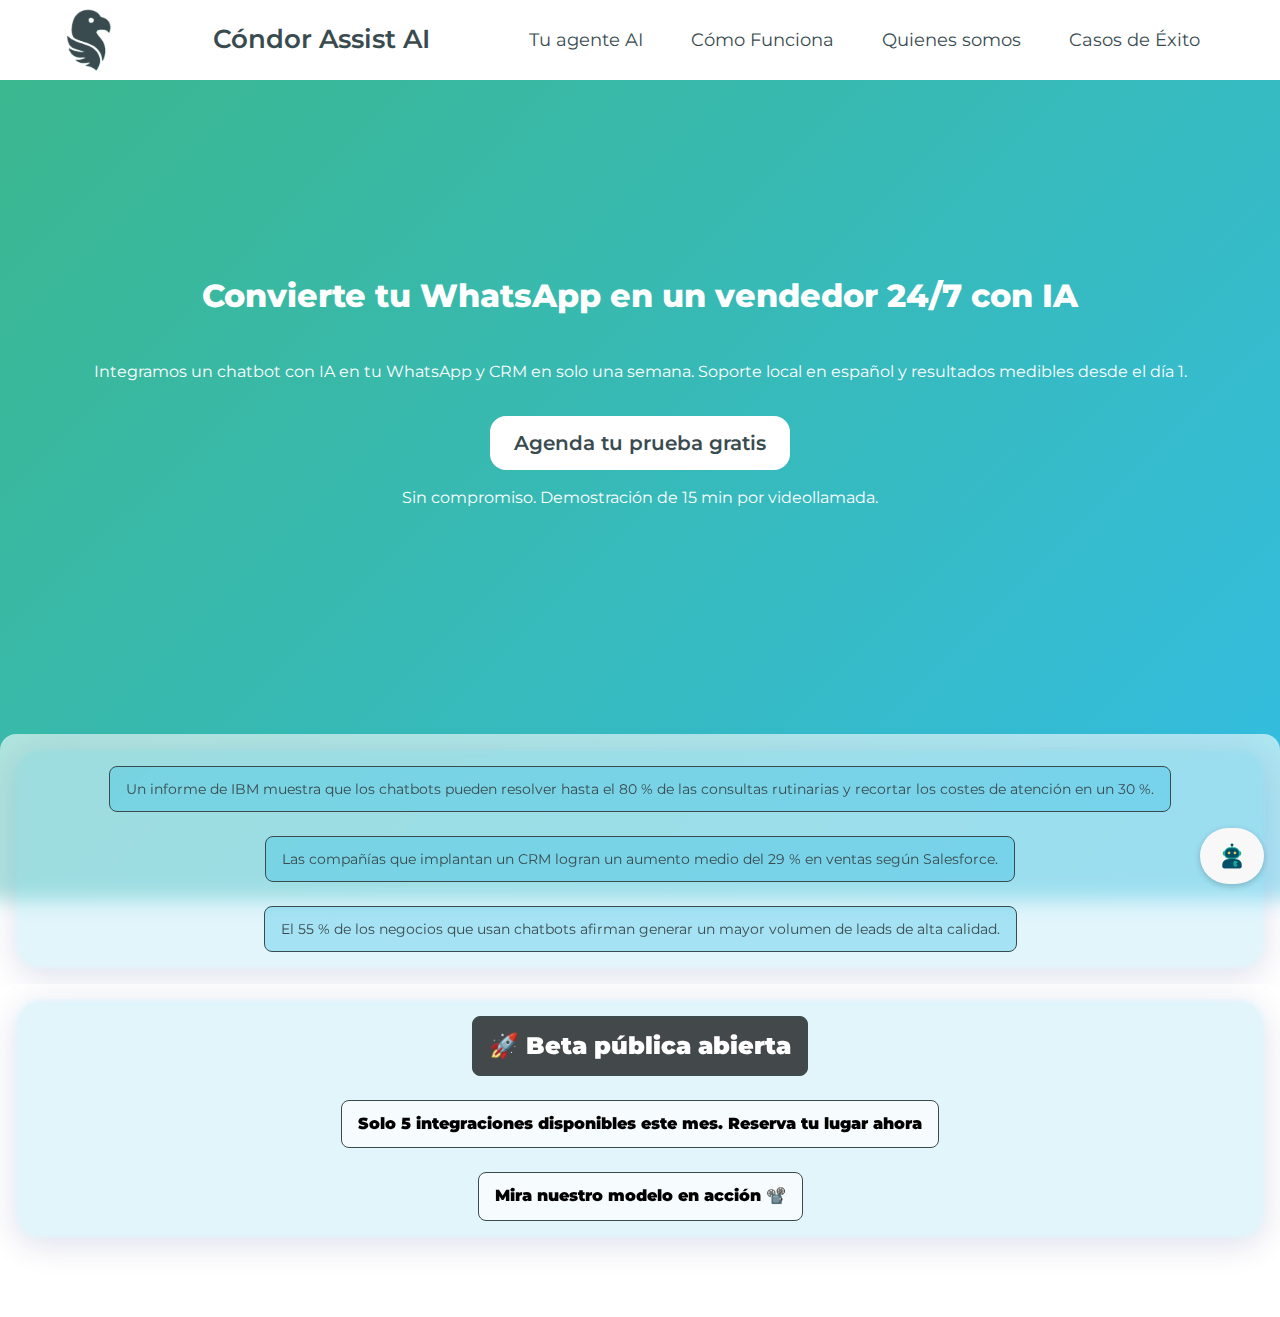
<file: index.html>
<!DOCTYPE html>
<html lang="es">
  <head>
    <meta charset="UTF-8" />
    <meta name="viewport" content="width=device-width, initial-scale=1.0" />
    <meta name="description" content="Condor Assist AI - Inicio" />
    <title>Condor Assist AI</title>
    <link rel="icon" href="imagenes/Logo.png" type="image/png" />
    <link rel="stylesheet" href="css/styles_index.css" />
  </head>
  <body>
    <header>
      <nav class="navbar">
        <div class="navbar__container">
          <!-- Logo y nombre -->
          <a href="index.html" class="navbar__brand">
            <img src="imagenes/Logo.png" alt="Condor Assist AI Logo" class="navbar__logo" />
          </a>
          <a href="index.html" class="navbar__title">Cóndor Assist AI</a>
          <!-- Enlaces de navegación -->
          <ul class="navbar__links">
            <li>
              <button class="btn--agent" onclick="location.href='agent.html'">
                Tu agente AI
              </button>
            </li>
            <li>
              <button class="btn--como" onclick="location.href='index.html#como'">
                Cómo Funciona
              </button>
            </li>
            <li>
              <button class="btn--nosotros" onclick="location.href='index.html#nosotros'">
                Quienes somos
              </button>
            </li>
            <li>
              <button class="btn--inicio" onclick="location.href='index.html#inicio'">
                Casos de Éxito
              </button>
            </li>
          </ul>
        </div>
      </nav>
    </header>

    <main>
      <section class="hero">
        <h1>Convierte tu WhatsApp en un vendedor 24/7 con IA</h1>
        <p>Integramos un chatbot con IA en tu WhatsApp y CRM en solo una semana. Soporte local en español y resultados medibles desde el día 1.</p>
        <a
          id="cta"
          href="https://wa.me/593XXXXXXXXX?text=Hola%20Quiero%20una%20prueba%20gratis"
          target="_blank"
          class="btn--primary"
        >
          Agenda tu prueba gratis
        </a>
        <p>Sin compromiso. Demostración de 15 min por videollamada.</p>
      </section>

    <section class="info-blocks">
      <div class="info-blocks__containegr">
        <!-- Bloque Izquierdo -->
        <div class="info-block--left">
          <div class="info-block__item">
            <a href="https://www.nexgencloud.com/blog/case-studies/how-ai-and-rag-chatbots-cut-customer-service-costs-by-millions?utm_source=chatgpt.com" class="btn btn--info">Un informe de IBM muestra que los chatbots pueden resolver hasta el 80 % de las consultas rutinarias y recortar los costes de atención en un 30 %.</a>
          </div>
          <div class="info-block__item">
            <a href="https://www.kixie.com/sales-blog/22-eye-opening-crm-stats-you-should-know-for-2024/" class="btn btn--info">Las compañías que implantan un CRM logran un aumento medio del 29 % en ventas según Salesforce.</a>
          </div>
          <div class="info-block__item">
            <a href="https://trengo.com/es/blog/estadisticas-de-whatsapp-business" class="btn btn--info">El 55 % de los negocios que usan chatbots afirman generar un mayor volumen de leads de alta calidad.</a>
          </div>
        </div>
        <!-- Bloque Derecho -->
        <div class="info-block--right">
          <div class="info-block__item">
            <a class="btn btn--infov2">🚀 Beta pública abierta</a>
          </div>
          <div class="info-block__item">
            <a href="https://wa.me/593XXXXXXXXX?text=Hola%20Quiero%20una%20prueba%20gratis" class="btn btn--infov3">Solo 5 integraciones disponibles este mes. Reserva tu lugar ahora</a>
          </div>
          <div class="info-block__item">
            <a href="agent.html" class="btn btn--infov3">Mira nuestro modelo en acción 📽️</a>
          </div>
        </div>
      </div>
    </section>

    <!-- Botón flotante de WhatsApp -->
    <a
      href="https://wa.me/593XXXXXXXXX?text=Hola%20Quiero%20una%20prueba%20gratis"
      target="_blank"
      class="whatsapp-float"
      aria-label="Chat WhatsApp"
    >
      <img src="imagenes/Agente.png" alt="Icono WhatsApp" class="navbar__whats" />
    </a>

    <script src="js/script.js"></script>
  </body>
</html>
</file>
<file: css/styles_index.css>
@import url('https://fonts.googleapis.com/css2?family=Montserrat:wght@400;600;800&display=swap');

*,
*::before,
*::after {
  box-sizing: border-box;
  margin: 0;
  padding: 0;
}

:root {
  --nav-bg: #ffffff;
  --nav-border: #ffffff;
  --nav-height: 80px;
  --nav-padding: 0 4rem;
  --color-text: #394b4f;
  --color-primary: #fff;
  --color-primary-hover: #97e6cc;
  --font-base: 'Montserrat', sans-serif;
}

/* Fondo global de la página */
body {
  font-family: var(--font-base);
  line-height: 1.5;
  background: linear-gradient(135deg, #3bb78b, #33bde4);
  background-attachment: fixed;
  min-height: 100vh;
  padding-top: var(--nav-height); /* Ajuste para que el contenido no quede oculto debajo de la navbar */
}

/* Navbar */
.navbar {
  position: fixed;
  top: 0;
  left: 0;
  width: 100%;
  height: var(--nav-height);
  background-color: var(--nav-bg);
  border-bottom: 1px solid var(--nav-border);
  z-index: 100;
  margin-bottom: 0;
  /* Fallback para navegadores antiguos */
  position: -webkit-fixed;
}

.navbar__container {
  max-width: 1400px;
  height: 100%;
  margin: 0 auto;
  padding: var(--nav-padding);
  display: flex;
  justify-content: space-between;
  align-items: center;
}

.navbar__brand {
  display: flex;
  align-items: center;
  text-decoration: none;
}

.navbar__logo {
  width: 50px;
  height: auto;
  margin-right: 0.5rem;
  transition: transform 0.2s ease;
}

.navbar__logo:hover {
  transform: scale(1.1);
}

.navbar__title {
  display: inline-block;
  font-family: 'Montserrat', sans-serif;
  font-size: 1.6rem;
  color: var(--color-text);
  font-weight: 600;
  text-decoration: none;
  margin-left: 0.5rem;
  cursor: pointer;
  transition: transform 0.2s ease;
}

.navbar__title:hover {
  transform: scale(1.1);
}

.navbar__links {
  display: flex;
  gap: 1rem;
  list-style: none;
}

.navbar__links li button {
  font-family: var(--font-base);
  font-size: 18px;
  background: none;
  border: none;
  color: var(--color-text);
  cursor: pointer;
  padding: 0.5rem 1rem;
  transition: color 0.2s ease, background-color 0.2s ease;
}

.btn--inicio,
.btn--como,
.btn--agent,
.btn--nosotros {
  background-color: var(--color-primary);
  color: #000;
  border-radius: 1.25rem;
  transition: background-color 0.2s ease;
}

.btn--inicio:hover,
.btn--como:hover,
.btn--agent:hover,
.btn--nosotros:hover {
  background-color: var(--color-primary-hover);
}

/* Hero sin fondo propio */
.hero {
  top: 20rem;
  display: flex;
  flex-direction: column;
  justify-content: center;
  align-items: center;
  gap: 1rem;
  text-align: center;
  color: #fff;
  padding-top: 12rem;
  padding-bottom: 9rem;
}

.hero h1 {
  font-size: 2rem;
  font-weight: 800;
  margin-bottom: 1.5rem;
}

.hero p {
  font-size: 1rem;
  margin-bottom: 1rem;
}

/* Botón de Hero (CTA) */
#cta {
  display: inline-block;
  background-color: var(--color-primary);
  color: var(--color-text);
  padding: 0.75rem 1.5rem;
  border-radius: 1rem;
  text-decoration: none;
  font-weight: 600;
  transition: transform 0.2s ease;
  font-size: 1.25rem;
}

#cta:hover {
  transform: scale(1.1);
}

/* Botón flotante de WhatsApp */
.whatsapp-float {
  position: fixed;
  bottom: 1rem;
  right: 1rem;
  background-color: #f8f8f8;
  color: #394b4f;
  padding: 0.75rem 1rem;
  border-radius: 2rem;
  text-decoration: none;
  font-size: 1rem;
  display: flex;
  align-items: center;
  justify-content: center;
  box-shadow: 0 2px 6px rgba(0, 0, 0, 0.2);
  transition: transform 0.2s ease;
}

.whatsapp-float:hover {
  transform: scale(1.2);
  background-color: var(--color-primary-hover);
}

.navbar__whats {
  width: 32px;
  height: auto;
}

.whatsapp-float::after {
  content: "Agendemos una cita para iniciar una prueba";
  position: absolute;
  top: 50%;
  right: 110%;
  transform: translateY(-50%);
  background-color: var(--color-primary-hover);
  color: #394b4f;
  font-size: 0.85rem;
  padding: 0.5rem 1rem;
  border-radius: 0.5rem;
  white-space: nowrap;
  opacity: 0;
  pointer-events: none;
  transition: opacity 0.2s ease, right 0.2s ease;
}

.whatsapp-float:hover::after {
  opacity: 1;
  right: 100%;
}

/* Sección de bloques informativos */
.info-blocks {
  padding: 4rem 0;
}

.info-blocks__container {
  max-width: 1400px;
  margin: 0 auto;
  display: flex;
  flex-direction: row; /* Asegura disposición horizontal */
  justify-content: space-between;
  gap: 4rem;
}

.info-block--left,
.info-block--right {
  flex: 1;
  background: rgba(255, 255, 255, 0.60);
  backdrop-filter: blur(10px);
  -webkit-backdrop-filter: blur(10px);
  border-radius: 1rem;
  padding: 2rem;
  display: flex;
  flex-direction: column;
  align-items: center;
  gap: 1.5rem;
  position: relative; /* Para posicionar el pseudo-elemento */
}

.info-block--left::before,
.info-block--right::before {
  content: "";
  position: absolute;
  top: 1rem;
  left: 1rem;
  right: 1rem;
  bottom: 1rem;
  z-index: 0;
  border-radius: 1.5rem;
  background: rgba(51, 189, 228, 0.15);
  box-shadow: 0 8px 32px 0 rgba(31, 38, 135, 0.15);
  filter: blur(2px);
}

.info-block--left > *,
.info-block--right > * {
  position: relative;
  z-index: 1;
}

.btn--info {
  display: block;
  width: 100%;
  text-align: left;
  font-family: var(--font-base);
  font-size: 0.9rem;
  line-height: 1.4;
  color: var(--color-text);
  background: rgba(51, 189, 228, 0.35);
  border: 1px solid var(--color-text);
  border-radius: 0.5rem;
  padding: 0.75rem 1rem;
  text-decoration: none;
  word-break: break-word;
  transition: background 0.2s ease, color 0.2s ease;
}

.btn--infov2 {
  display: block;
  width: 100%;
  text-align: left;
  font-family: var(--font-base);
  font-size: 1.5rem;
  font-weight: 1000;
  line-height: 1.4;
  color: #ffffff;
  background: rgba(0, 0, 0, 0.7);
  border: 1px solid var(--color-text);
  border-radius: 0.5rem;
  padding: 0.75rem 1rem;
  text-decoration: none;
  word-break: break-word;
}

.btn--infov3 {
  display: block;
  width: 100%;
  text-align: left;
  font-family: var(--font-base);
  font-size: 1rem;
  font-weight: 1000;
  line-height: 1.4;
  color: #000;
  background: rgba(255, 255, 255, 0.7);
  border: 1px solid var(--color-text);
  border-radius: 0.5rem;
  padding: 0.75rem 1rem;
  text-decoration: none;
  word-break: break-word;
  transition: background 0.2s ease, color 0.2s ease;
}
.btn--info:hover {
  background: rgba(255, 255, 255, 0.7);
  font-weight: 1000;
  color: #000;
}

.btn--infov3:hover{
  font-weight: 1000;
  color: #ffffff;
  background: rgba(0, 0, 0, 0.7);
  transform: scale(1.1);
}

/* Opcional: para pantallas pequeñas, apila verticalmente */
@media (max-width: 900px) {
  .info-blocks__container {
    flex-direction: column;
    gap: 2rem;
  }
}
</file>
